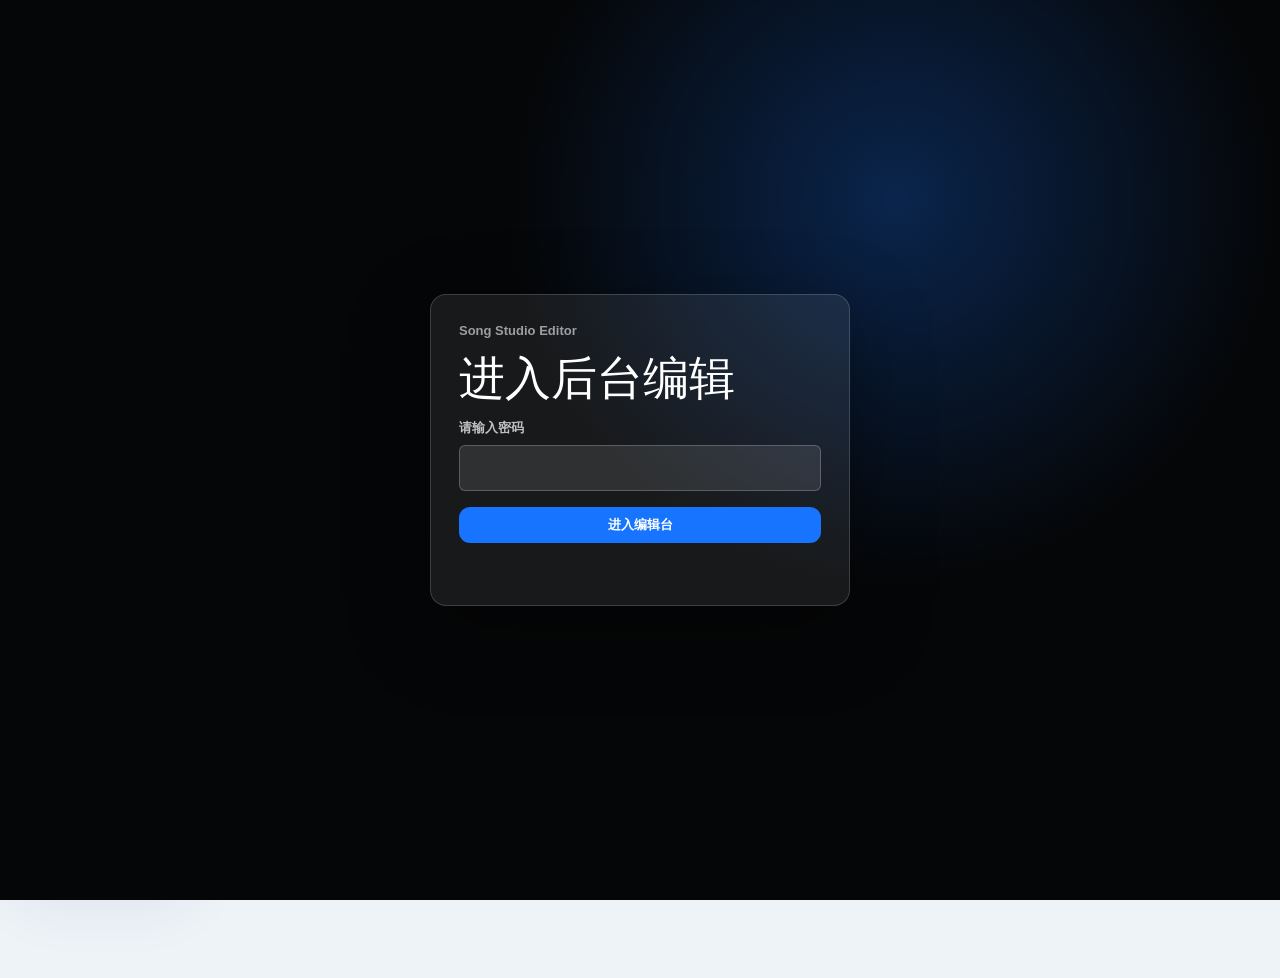
<file: admin.html>
<!doctype html>
<html lang="zh-CN">
  <head>
    <meta charset="UTF-8" />
    <meta name="viewport" content="width=device-width, initial-scale=1" />
    <title>Song Studio / Visual Editor</title>
    <link rel="stylesheet" href="admin.css" />
  </head>
  <body>
    <section class="login-gate" data-login-gate>
      <form class="login-card" data-login-form>
        <p>Song Studio Editor</p>
        <h1>进入后台编辑</h1>
        <label>
          <span>请输入密码</span>
          <input type="password" autocomplete="current-password" data-login-password />
        </label>
        <button type="submit">进入编辑台</button>
        <em data-login-error></em>
      </form>
    </section>

    <main class="editor-shell">
      <aside class="editor-nav">
        <a class="editor-brand" href="index.html">
          <i aria-hidden="true"></i>
          <span>Song Studio</span>
        </a>
        <nav aria-label="后台功能">
          <button class="active" type="button" data-view="site">全站</button>
          <button type="button" data-view="home">首页</button>
          <button type="button" data-view="projects">项目</button>
          <button type="button" data-view="images">图片</button>
          <button type="button" data-view="footer">尾屏</button>
          <button type="button" data-view="type">字体</button>
        </nav>
      </aside>

      <section class="editor-main">
        <header class="editor-top">
          <div>
            <h1 data-view-title>全站设置</h1>
          </div>
          <div class="top-actions">
            <span data-status>当前无未保存更改</span>
            <span data-project-data-source>项目数据来源：检查中</span>
            <button type="button" data-action="export-project-config">导出项目配置</button>
            <button type="button" data-action="save">保存</button>
            <a href="index.html" target="_blank" rel="noreferrer">查看首页 ↗</a>
          </div>
        </header>

        <section class="editor-grid">
          <div class="edit-panel" data-edit-panel></div>
        </section>
      </section>
    </main>

    <div class="media-modal" data-media-modal hidden>
      <div class="media-dialog" role="dialog" aria-modal="true" aria-label="图片选择与裁切">
        <header class="media-head">
          <div>
            <p>Image Slot</p>
            <h2 data-media-title>更换图片</h2>
          </div>
          <button class="media-close" type="button" data-close-media aria-label="关闭图片编辑">×</button>
        </header>
        <div class="media-body" data-media-body></div>
      </div>
    </div>

    <script src="site-data.js"></script>
    <script src="admin.js"></script>
  </body>
</html>
</file>
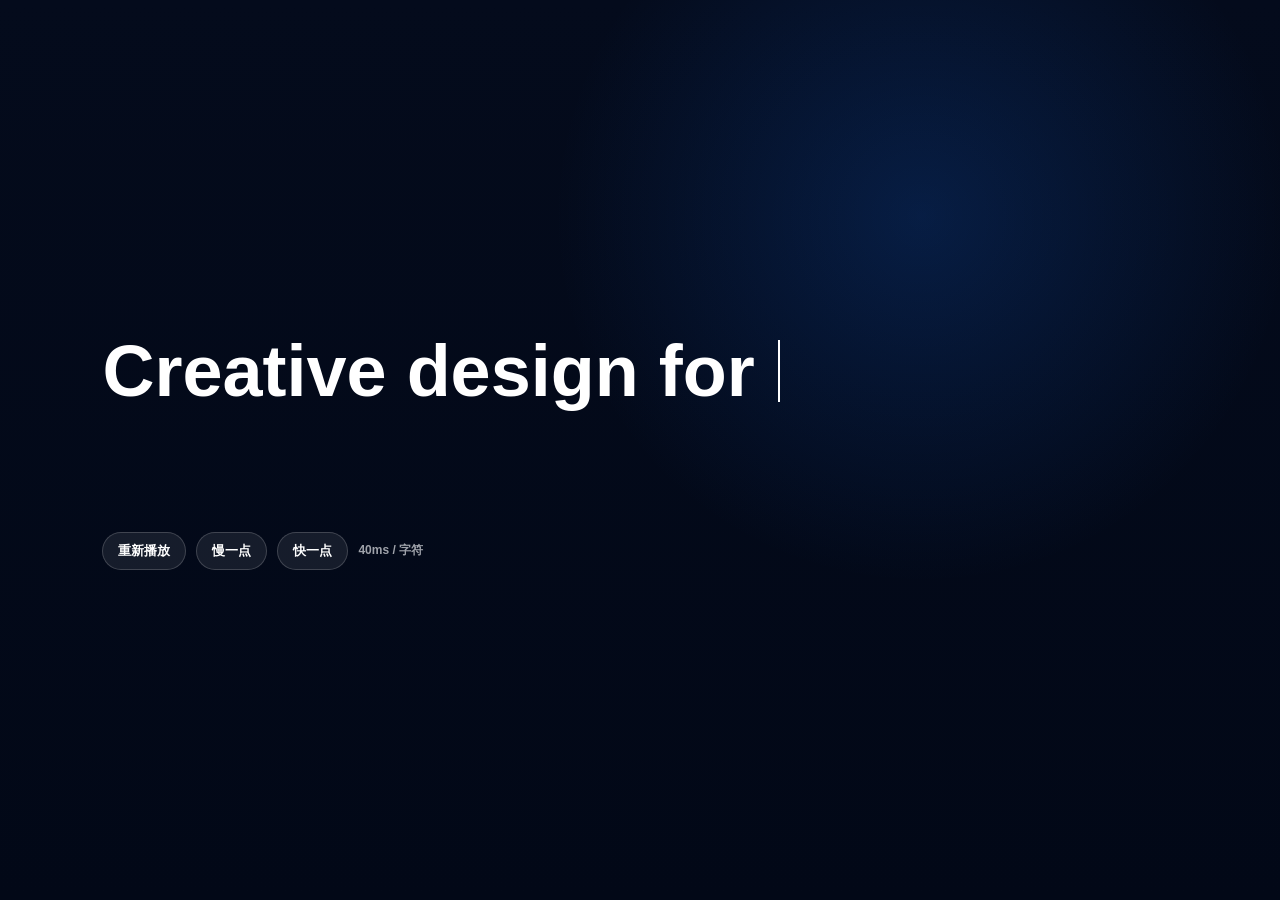
<file: typing-preview.html>
<!doctype html>
<html lang="zh-CN">
  <head>
    <meta charset="UTF-8" />
    <meta name="viewport" content="width=device-width, initial-scale=1" />
    <title>Typing Preview</title>
    <style>
      :root {
        --bg: #020817;
        --ink: #ffffff;
        --blue: #1774ff;
        --muted: rgba(247, 248, 252, .64);
        --page-pad: clamp(36px, 8vw, 120px);
      }

      * {
        box-sizing: border-box;
      }

      body {
        min-height: 100vh;
        margin: 0;
        color: var(--ink);
        background:
          radial-gradient(circle at 72% 24%, rgba(23, 116, 255, .18), transparent 32%),
          linear-gradient(180deg, #040b1c 0%, var(--bg) 100%);
        font-family: Inter, Arial, sans-serif;
      }

      main {
        min-height: 100vh;
        display: grid;
        align-content: center;
        gap: 34px;
        padding: 56px var(--page-pad);
      }

      .typing-title {
        position: relative;
        width: min(760px, 70vw);
        margin: 0;
        color: var(--ink);
        font-size: clamp(40px, 6.2vw, 72px);
        font-weight: 560;
        line-height: 1.16;
        letter-spacing: 0;
        text-align: left;
      }

      .typing-title span {
        white-space: normal;
      }

      .typing-space {
        visibility: hidden;
      }

      .typing-live {
        position: absolute;
        inset: 0 auto auto 0;
        white-space: pre-wrap;
      }

      .typing-cursor {
        display: inline-block;
        width: 2px;
        height: .86em;
        margin-left: .05em;
        background: currentColor;
        vertical-align: -.08em;
        animation: blink .78s steps(1, end) infinite;
      }

      .typing-cursor.is-hidden {
        display: none;
      }

      .controls {
        display: flex;
        flex-wrap: wrap;
        gap: 10px;
      }

      button {
        min-height: 38px;
        padding: 0 15px;
        border: 1px solid rgba(255, 255, 255, .18);
        border-radius: 999px;
        color: var(--ink);
        background: rgba(255, 255, 255, .08);
        font: 700 13px/1 Inter, Arial, sans-serif;
        cursor: pointer;
      }

      button:hover,
      button:focus-visible {
        border-color: rgba(23, 116, 255, .7);
        background: rgba(23, 116, 255, .2);
        outline: none;
      }

      .speed-label {
        align-self: center;
        color: var(--muted);
        font-size: 12px;
        font-weight: 650;
      }

      @keyframes blink {
        0%, 49% {
          opacity: 1;
        }
        50%, 100% {
          opacity: 0;
        }
      }

      @media (max-width: 760px) {
        .typing-title {
          width: 100%;
          font-size: 40px;
        }
      }
    </style>
  </head>
  <body>
    <main>
      <h1 class="typing-title" aria-label="Creative design for real bread kneaders">
        <span class="typing-space">Creative design for real bread kneaders</span>
        <span class="typing-live" aria-hidden="true"></span>
      </h1>
      <div class="controls" aria-label="typing controls">
        <button type="button" data-action="replay">重新播放</button>
        <button type="button" data-action="slower">慢一点</button>
        <button type="button" data-action="faster">快一点</button>
        <span class="speed-label" data-speed-label>40ms / 字符</span>
      </div>
    </main>

    <script>
      (() => {
        const text = "Creative design for real bread kneaders";
        const live = document.querySelector(".typing-live");
        const speedLabel = document.querySelector("[data-speed-label]");
        let speed = 40;
        let timer = 0;

        function setSpeedLabel() {
          speedLabel.textContent = `${speed}ms / 字符`;
        }

        function replay() {
          window.clearTimeout(timer);
          live.textContent = "";
          const cursor = document.createElement("span");
          cursor.className = "typing-cursor";
          live.appendChild(cursor);

          let index = 0;
          const tick = () => {
            if (index >= text.length) {
              cursor.classList.add("is-hidden");
              return;
            }
            cursor.before(document.createTextNode(text[index]));
            index += 1;
            timer = window.setTimeout(tick, speed);
          };

          timer = window.setTimeout(tick, 200);
        }

        document.querySelector("[data-action='replay']").addEventListener("click", replay);
        document.querySelector("[data-action='slower']").addEventListener("click", () => {
          speed = Math.min(90, speed + 5);
          setSpeedLabel();
          replay();
        });
        document.querySelector("[data-action='faster']").addEventListener("click", () => {
          speed = Math.max(20, speed - 5);
          setSpeedLabel();
          replay();
        });

        setSpeedLabel();
        replay();
      })();
    </script>
  </body>
</html>
</file>
<file: admin.css>
:root {
  --bg: #f4f5f1;
  --ink: #101312;
  --muted: rgba(16, 19, 18, .56);
  --line: rgba(16, 19, 18, .13);
  --card: #fff;
  --soft: #fafaf6;
  --blue: #1774ff;
  --dark: #080908;
  --radius: 8px;
  --shadow: 0 18px 60px rgba(13, 17, 16, .07);
}

* {
  box-sizing: border-box;
}

body {
  margin: 0;
  color: var(--ink);
  background: var(--bg);
  font-family: Inter, "Noto Sans SC", Arial, sans-serif;
}

body.is-locked {
  overflow: hidden;
}

button,
input,
textarea,
select {
  font: inherit;
}

button,
.top-actions a {
  min-height: 32px;
  display: inline-flex;
  align-items: center;
  justify-content: center;
  padding: 0 12px;
  border: 0;
  border-radius: 999px;
  color: #fff;
  background: var(--blue);
  font-size: 13px;
  font-weight: 700;
  text-decoration: none;
  cursor: pointer;
}

button.ghost,
.top-actions a {
  color: var(--ink);
  background: rgba(16, 19, 18, .07);
}

.editor-shell {
  display: grid;
  grid-template-columns: 110px minmax(0, 1fr);
  min-height: 100vh;
}

.login-gate {
  position: fixed;
  inset: 0;
  z-index: 100;
  display: grid;
  place-items: center;
  padding: 24px;
  background:
    radial-gradient(circle at 70% 22%, rgba(23, 116, 255, .28), transparent 34%),
    #050607;
}

.login-gate[hidden] {
  display: none;
}

.login-card {
  width: min(420px, 100%);
  display: grid;
  gap: 16px;
  padding: 28px;
  border: 1px solid rgba(255, 255, 255, .16);
  border-radius: var(--radius);
  color: #fff;
  background: rgba(255, 255, 255, .08);
  box-shadow: 0 24px 80px rgba(0, 0, 0, .34);
}

.login-card p,
.login-card h1,
.login-card em {
  margin: 0;
}

.login-card p {
  color: rgba(255, 255, 255, .58);
  font-size: 13px;
  font-weight: 700;
}

.login-card h1 {
  font-size: clamp(30px, 7vw, 46px);
  font-weight: 560;
  line-height: 1.08;
}

.login-card label {
  display: grid;
  gap: 8px;
}

.login-card span {
  color: rgba(255, 255, 255, .72);
  font-size: 13px;
  font-weight: 700;
}

.login-card input {
  width: 100%;
  min-height: 46px;
  padding: 10px 12px;
  border: 1px solid rgba(255, 255, 255, .22);
  border-radius: 6px;
  color: #fff;
  background: rgba(255, 255, 255, .1);
  outline: none;
}

.login-card input:focus {
  border-color: rgba(23, 116, 255, .86);
  box-shadow: 0 0 0 3px rgba(23, 116, 255, .18);
}

.login-card em {
  min-height: 18px;
  color: #9ec1ff;
  font-size: 13px;
  font-style: normal;
  font-weight: 700;
}

.editor-nav {
  position: sticky;
  top: 0;
  height: 100vh;
  display: flex;
  flex-direction: column;
  padding: 12px 8px;
  color: #fff;
  background: #050607;
}

.editor-brand {
  display: flex;
  align-items: center;
  gap: 7px;
  margin-bottom: 22px;
  color: #fff;
  text-decoration: none;
  font-size: 12px;
  font-weight: 650;
}

.editor-brand i {
  width: 22px;
  height: 22px;
  background:
    radial-gradient(circle at 28% 28%, var(--blue) 0 4px, transparent 5px),
    radial-gradient(circle at 72% 28%, var(--blue) 0 4px, transparent 5px),
    radial-gradient(circle at 28% 72%, var(--blue) 0 4px, transparent 5px),
    radial-gradient(circle at 72% 72%, var(--blue) 0 4px, transparent 5px);
  transform: rotate(-26deg);
}

.editor-nav nav {
  display: grid;
  gap: 6px;
}

.editor-nav nav button {
  justify-content: flex-start;
  min-height: 32px;
  padding: 0 10px;
  color: rgba(255, 255, 255, .72);
  background: transparent;
  border-radius: var(--radius);
}

.editor-nav nav button.active,
.editor-nav nav button:hover {
  color: #fff;
  background: rgba(23, 116, 255, .24);
}

.editor-main {
  width: min(1600px, calc(100% - 28px));
  margin: 0 auto;
  padding: 14px 0 34px;
}

.editor-top {
  position: sticky;
  top: 0;
  z-index: 8;
  min-height: 54px;
  display: flex;
  align-items: center;
  justify-content: space-between;
  gap: 14px;
  padding: 8px 12px;
  border: 1px solid var(--line);
  border-radius: var(--radius);
  color: var(--ink);
  background: rgba(255, 255, 255, .9);
  backdrop-filter: blur(14px);
}

.editor-top p,
.field span,
.hint {
  margin: 0;
  color: var(--muted);
  font-size: 13px;
  font-weight: 650;
  line-height: 1.45;
}

.editor-top h1,
.panel-title {
  margin: 0;
  letter-spacing: 0;
}

.editor-top h1 {
  font-size: 14px;
  font-weight: 760;
}

.top-actions {
  display: flex;
  flex-wrap: wrap;
  align-items: center;
  gap: 10px;
}

.top-actions span {
  color: var(--muted);
  font-size: 12px;
  font-weight: 650;
}

.editor-grid {
  margin-top: 10px;
}

.edit-panel {
  border: 1px solid var(--line);
  border-radius: var(--radius);
  background: var(--card);
  box-shadow: var(--shadow);
}

.edit-panel {
  min-height: calc(100vh - 112px);
  padding: 12px;
}

.panel-title {
  display: none;
}

.editor-section {
  display: grid;
  gap: 8px;
  margin-bottom: 10px;
}

.section-guide {
  display: grid;
  grid-template-columns: auto 1fr;
  gap: 8px;
  align-items: start;
  padding: 8px 10px;
  border: 1px solid rgba(23, 116, 255, .18);
  border-radius: var(--radius);
  background: rgba(23, 116, 255, .06);
}

.section-guide b {
  display: grid;
  width: 24px;
  height: 24px;
  place-items: center;
  border-radius: 50%;
  color: #fff;
  background: var(--blue);
  font-size: 10px;
}

.section-guide strong,
.section-guide span {
  display: block;
}

.section-guide strong {
  font-size: 13px;
}

.section-guide span {
  display: none;
  margin-top: 4px;
  color: var(--muted);
  font-size: 13px;
  line-height: 1.5;
}

.compact-grid {
  display: grid;
  grid-template-columns: repeat(auto-fit, minmax(180px, 1fr));
  gap: 10px;
}

.compact-grid-3 {
  grid-template-columns: repeat(auto-fit, minmax(210px, 1fr));
}

.compact-grid-4 {
  grid-template-columns: repeat(auto-fit, minmax(160px, 1fr));
}

.compact-grid-5 {
  grid-template-columns: repeat(auto-fit, minmax(140px, 1fr));
}

.field-wide {
  grid-column: 1 / -1;
}

.field {
  display: grid;
  gap: 4px;
}

.field input,
.field textarea,
.field select {
  width: 100%;
  min-height: 32px;
  padding: 6px 9px;
  border: 1px solid var(--line);
  border-radius: 6px;
  color: var(--ink);
  background: var(--soft);
  outline: none;
}

.field input[type="color"] {
  padding: 4px;
}

.field textarea {
  min-height: 76px;
  resize: vertical;
  line-height: 1.6;
}

.field input:focus,
.field textarea:focus,
.field select:focus {
  border-color: rgba(23, 116, 255, .7);
  box-shadow: 0 0 0 3px rgba(23, 116, 255, .12);
}

.switch-row {
  display: flex;
  flex-wrap: wrap;
  gap: 8px;
}

.switch-row label,
.pill-check {
  display: inline-flex;
  align-items: center;
  gap: 8px;
  min-height: 30px;
  padding: 0 9px;
  border-radius: 999px;
  background: rgba(16, 19, 18, .06);
  color: rgba(16, 19, 18, .72);
  font-size: 13px;
  font-weight: 650;
}

.module-grid,
.project-grid,
.asset-grid,
.type-grid {
  display: grid;
  gap: 12px;
}

.code-folder-tools {
  display: flex;
  align-items: center;
  flex-wrap: wrap;
  gap: 8px;
}

.code-folder-tools > div {
  min-width: 190px;
  margin-right: auto;
}

.code-folder-tools strong,
.code-folder-tools span {
  display: block;
}

.code-folder-tools strong {
  color: var(--ink);
  font-size: 14px;
}

.code-folder-tools span {
  display: none;
}

.code-folder-file {
  position: relative;
  display: inline-flex;
  align-items: center;
  justify-content: center;
  min-height: 32px;
  padding: 0 12px;
  border: 1px solid var(--line);
  border-radius: 999px;
  color: var(--ink);
  background: #fff;
  font-size: 13px;
  font-weight: 700;
  cursor: pointer;
}

.code-folder-file input {
  position: absolute;
  inset: 0;
  opacity: 0;
  cursor: pointer;
}

.code-advanced-actions {
  position: relative;
}

.code-advanced-actions summary {
  min-height: 32px;
  display: inline-flex;
  align-items: center;
  padding: 0 12px;
  border: 1px solid var(--line);
  border-radius: 999px;
  color: var(--ink);
  background: #fff;
  font-size: 13px;
  font-weight: 750;
  cursor: pointer;
  list-style: none;
}

.code-advanced-actions summary::-webkit-details-marker {
  display: none;
}

.code-advanced-actions[open] summary {
  border-color: rgba(23, 116, 255, .5);
  box-shadow: 0 0 0 3px rgba(23, 116, 255, .1);
}

.code-advanced-actions div {
  position: absolute;
  right: 0;
  top: calc(100% + 8px);
  z-index: 12;
  width: 210px;
  display: grid;
  gap: 6px;
  padding: 8px;
  border: 1px solid var(--line);
  border-radius: var(--radius);
  background: #fff;
  box-shadow: var(--shadow);
}

.code-advanced-actions button {
  justify-content: flex-start;
  width: 100%;
}

.code-workspace {
  display: grid;
  grid-template-columns: 86px minmax(0, 1fr);
  gap: 0;
  min-height: calc(100vh - 176px);
  padding: 0;
  overflow: hidden;
  border-color: rgba(255, 255, 255, .08);
  background: #080d1b;
}

.code-file-tabs {
  display: grid;
  align-content: start;
  gap: 5px;
  padding: 6px;
  background: #10182b;
}

.code-file-tabs button {
  width: 100%;
  min-height: 40px;
  display: grid;
  justify-content: start;
  gap: 4px;
  padding: 7px 8px;
  border-radius: 7px;
  color: rgba(255, 255, 255, .46);
  background: transparent;
  text-align: left;
}

.code-file-tabs button.active {
  color: #fff;
  background: rgba(255, 255, 255, .06);
}

.code-file-tabs b,
.code-file-tabs small {
  display: block;
}

.code-file-tabs b {
  font-size: 11px;
  font-weight: 800;
}

.code-file-tabs small {
  color: rgba(255, 255, 255, .36);
  font-size: 9px;
  font-weight: 600;
}

.code-editor-panel {
  min-width: 0;
  display: grid;
  grid-template-rows: 38px minmax(0, 1fr) auto;
  background: #080d1b;
}

.code-editor-meta,
.code-editor-footer {
  display: flex;
  align-items: center;
  justify-content: space-between;
  gap: 18px;
  padding: 0 14px;
  border-bottom: 1px solid rgba(255, 255, 255, .08);
  color: rgba(255, 255, 255, .72);
  font-size: 12px;
  font-weight: 700;
}

.code-editor-meta i {
  color: #f5d76e;
  font-style: normal;
}

.source-code-editor {
  width: 100%;
  min-height: calc(100vh - 250px);
  padding: 16px;
  border: 0;
  border-radius: 0;
  color: rgba(255, 255, 255, .84);
  background: #080d1b;
  font-family: ui-monospace, SFMono-Regular, Menlo, Consolas, monospace;
  font-size: 13px;
  line-height: 1.7;
  resize: none;
  tab-size: 2;
}

.source-code-editor:focus {
  border-color: transparent;
  box-shadow: none;
}

.code-editor-footer {
  min-height: 40px;
  border-top: 1px solid rgba(255, 255, 255, .08);
  border-bottom: 0;
}

.code-editor-footer span {
  display: none;
}

.module-grid {
  grid-template-columns: repeat(2, minmax(0, 1fr));
}

.module-select-section {
  display: grid;
  grid-template-columns: minmax(220px, 320px) 1fr;
  align-items: end;
  gap: 12px;
  padding-block: 12px;
}

.module-select-field {
  margin: 0;
}

.module-select-summary {
  min-height: 44px;
  display: flex;
  align-items: center;
  gap: 10px;
  padding: 10px 12px;
  border: 1px solid var(--line);
  border-radius: 12px;
  background: var(--soft);
}

.module-select-summary strong,
.module-select-summary span {
  display: block;
}

.module-select-summary strong {
  color: var(--ink);
  font-size: 14px;
}

.module-select-summary span {
  color: var(--muted);
  font-size: 12px;
}

.module-card,
.project-card,
.asset-card,
.type-row {
  border: 1px solid var(--line);
  border-radius: var(--radius);
  background: var(--soft);
}

.module-card,
.project-card {
  display: grid;
  grid-template-columns: 112px 1fr;
  gap: 12px;
  align-items: center;
  padding: 10px;
  cursor: pointer;
}

.project-dashboard {
  display: flex;
  gap: 10px;
  align-items: stretch;
  margin-bottom: 8px;
  overflow-x: auto;
  scrollbar-width: thin;
}

.project-overview {
  display: grid;
  flex: 0 0 auto;
  grid-template-columns: repeat(4, minmax(88px, 1fr));
  min-width: 392px;
  gap: 8px;
}

.project-metric {
  min-height: 48px;
  display: grid;
  align-content: center;
  gap: 3px;
  padding: 8px 10px;
  border: 1px solid var(--line);
  border-radius: var(--radius);
  background: var(--soft);
}

.project-metric span {
  color: var(--muted);
  font-size: 11px;
  font-weight: 750;
}

.project-metric strong {
  font-size: 19px;
  line-height: 1;
}

.project-dashboard-actions {
  display: flex;
  flex: 0 0 auto;
  justify-content: flex-end;
}

.project-dashboard-actions button {
  min-width: 96px;
  white-space: nowrap;
}

.project-manager-layout {
  display: grid;
  grid-template-columns: minmax(430px, 500px) minmax(0, 1fr);
  gap: 10px;
  align-items: start;
}

.project-list-panel,
.project-edit-panel {
  min-width: 0;
  border: 1px solid var(--line);
  border-radius: var(--radius);
  background: #fff;
}

.project-list-panel {
  position: sticky;
  top: 78px;
  max-height: calc(100vh - 96px);
  display: grid;
  grid-template-rows: auto minmax(0, 1fr);
  overflow: hidden;
}

.project-list-head {
  min-height: 36px;
  display: flex;
  align-items: center;
  justify-content: space-between;
  gap: 12px;
  padding: 0 12px;
  border-bottom: 1px solid var(--line);
}

.project-list-head strong {
  font-size: 13px;
}

.project-list-head span {
  color: var(--muted);
  font-size: 12px;
  font-weight: 700;
}

.project-list-panel .project-grid {
  grid-template-columns: repeat(2, minmax(0, 1fr));
  gap: 7px;
  align-content: start;
  padding: 8px;
  overflow: auto;
}

.project-list-panel .project-card {
  grid-template-columns: 1fr;
  grid-template-rows: auto minmax(0, 1fr);
  gap: 8px;
  align-items: stretch;
  min-height: 178px;
  padding: 7px;
  transition: border-color .18s ease, background .18s ease, box-shadow .18s ease, transform .18s ease;
}

.project-list-panel .project-card:hover {
  border-color: rgba(23, 116, 255, .36);
  background: rgba(23, 116, 255, .04);
  transform: translateY(-1px);
}

.project-list-panel .project-card.active {
  border-color: rgba(23, 116, 255, .76);
  background: rgba(23, 116, 255, .08);
  box-shadow: 0 0 0 3px rgba(23, 116, 255, .1);
}

.project-card-media {
  position: relative;
  width: 100%;
  aspect-ratio: 16 / 9;
  overflow-x: auto;
  overflow-y: hidden;
  border-radius: 6px;
  background: rgba(16, 19, 18, .08);
  cursor: grab;
  scroll-snap-type: x mandatory;
  scrollbar-width: none;
  touch-action: pan-x;
}

.project-card-media::-webkit-scrollbar {
  display: none;
}

.project-card-media.is-dragging {
  cursor: grabbing;
}

.project-card-media:not(.has-multiple) {
  cursor: pointer;
  overflow: hidden;
  scroll-snap-type: none;
}

.project-card-media-track {
  display: flex;
  height: 100%;
}

.project-list-panel .project-card .project-card-media img {
  flex: 0 0 100%;
  width: 100%;
  height: 100%;
  aspect-ratio: auto;
  object-fit: cover;
  border-radius: 0;
  scroll-snap-align: start;
  user-select: none;
  pointer-events: none;
}

.project-card-media-count {
  position: absolute;
  right: 6px;
  top: 6px;
  min-height: 18px;
  padding: 0 6px;
  border-radius: 999px;
  color: #fff;
  background: rgba(13, 17, 16, .56);
  font-size: 10px;
  font-weight: 760;
  line-height: 18px;
}

.project-card-media-dots {
  position: absolute;
  left: 50%;
  bottom: 6px;
  display: flex;
  gap: 4px;
  transform: translateX(-50%);
}

.project-card-media-dots i {
  width: 5px;
  height: 5px;
  border-radius: 999px;
  background: rgba(255, 255, 255, .58);
}

.project-card-media-dots i.active {
  background: #fff;
}

.project-list-panel .project-card-content {
  min-width: 0;
  display: grid;
  align-content: start;
}

.project-list-panel .project-card strong,
.project-list-panel .project-card small {
  overflow: hidden;
  text-overflow: ellipsis;
  white-space: nowrap;
}

.project-card small {
  display: block;
  margin-top: 3px;
  color: var(--muted);
  font-size: 11px;
  font-weight: 650;
  line-height: 1.25;
}

.project-card-badges {
  display: flex;
  flex-wrap: wrap;
  gap: 4px;
  margin-top: 6px;
}

.project-card-badges span {
  min-height: 18px;
  display: inline-flex;
  align-items: center;
  margin: 0;
  padding: 0 6px;
  border-radius: 999px;
  color: rgba(16, 19, 18, .68);
  background: rgba(16, 19, 18, .06);
  font-size: 10px;
  font-weight: 750;
  line-height: 1;
}

.project-card.active .project-card-badges span {
  color: rgba(23, 116, 255, .9);
  background: rgba(23, 116, 255, .12);
}

.project-edit-panel {
  display: grid;
  gap: 8px;
  padding: 10px;
  animation: panelFade .18s ease;
}

@keyframes panelFade {
  from {
    opacity: .72;
    transform: translateY(3px);
  }
  to {
    opacity: 1;
    transform: translateY(0);
  }
}

.project-edit-head {
  display: flex;
  align-items: center;
  justify-content: space-between;
  gap: 16px;
  padding-bottom: 8px;
  border-bottom: 1px solid rgba(16, 19, 18, .08);
}

.project-edit-head span,
.project-edit-head em {
  color: var(--muted);
  font-size: 11px;
  font-style: normal;
  font-weight: 800;
}

.project-edit-head h3 {
  margin: 3px 0 0;
  font-size: 17px;
  line-height: 1.15;
}

.project-edit-head em {
  min-height: 24px;
  display: inline-flex;
  align-items: center;
  padding: 0 9px;
  border-radius: 999px;
  color: rgba(23, 116, 255, .92);
  background: rgba(23, 116, 255, .1);
}

.project-edit-group {
  display: grid;
  gap: 8px;
  padding: 10px;
  border: 1px solid rgba(16, 19, 18, .08);
  border-radius: var(--radius);
  background: var(--soft);
}

.project-edit-group h4,
.project-detail-images h5 {
  margin: 0;
  color: rgba(16, 19, 18, .72);
  font-size: 11px;
  font-weight: 850;
}

.project-switches .pill-check {
  background: #fff;
  border: 1px solid var(--line);
}

.project-switches input {
  width: 14px;
  height: 14px;
  accent-color: var(--blue);
}

.project-image-grid .image-slot,
.project-edit-group .image-slot {
  grid-template-columns: 88px 1fr;
  padding: 7px;
  background: #fff;
}

.project-edit-group .image-slot strong {
  font-size: 14px;
}

.project-edit-group .image-slot em {
  margin-top: 5px;
}

.project-detail-images {
  display: grid;
  gap: 6px;
}

.asset-path-tools {
  display: grid;
  gap: 10px;
  padding: 12px;
  border: 1px solid var(--line);
  border-radius: var(--radius);
  background: rgba(255, 255, 255, .72);
}

.media-drop-zone {
  display: grid;
  place-items: center;
  gap: 4px;
  min-height: 116px;
  margin-top: 10px;
  padding: 18px;
  border: 1.5px dashed rgba(23, 116, 255, .4);
  border-radius: 14px;
  color: var(--blue);
  background: rgba(23, 116, 255, .045);
  text-align: center;
  transition: background .18s ease, border-color .18s ease, transform .18s ease;
}

.media-drop-zone strong { font-size: 14px; }

.media-drop-zone span {
  color: var(--muted);
  font-size: 12px;
}

.media-drop-zone.is-dragover {
  border-color: var(--blue);
  background: rgba(23, 116, 255, .12);
  box-shadow: 0 0 0 4px rgba(23, 116, 255, .09);
  transform: scale(1.005);
}

.asset-upload-actions {
  display: flex;
  flex-wrap: wrap;
  gap: 10px;
}

.asset-upload-actions .image-upload {
  min-width: 180px;
}

.asset-folder-filters {
  display: flex;
  flex-wrap: wrap;
  gap: 8px;
  margin: 10px 0;
  align-items: center;
}

.asset-folder-filters button {
  border: 1px solid transparent;
  transform: none;
  white-space: nowrap;
  font-weight: 700;
  position: relative;
}

.asset-folder-filters button:hover,
.asset-folder-filters button:focus-visible,
.asset-folder-filters button.active {
  transform: none;
  border-color: rgba(23, 116, 255, .5);
  color: #fff;
  background: var(--blue);
}

.asset-card span,
.media-choice span + span {
  word-break: break-all;
}

.project-detail-images .image-row {
  grid-template-columns: 58px 64px minmax(120px, 1fr) 136px 136px 64px 64px;
  gap: 8px;
  min-width: 760px;
  min-height: 68px;
  padding: 6px 8px;
  background: #fff;
}

.project-detail-images .detail-image-select {
  display: grid;
  justify-items: center;
  gap: 4px;
  color: var(--muted);
  font-size: 11px;
  font-weight: 700;
}

.project-detail-images .detail-image-select input {
  width: 18px;
  min-height: 18px;
  margin: 0;
}

.project-detail-images .image-row img {
  width: 64px;
  height: 48px;
  aspect-ratio: auto;
}

.project-detail-images .image-row-info {
  min-width: 0;
}

.project-detail-images .image-row strong {
  font-size: 13px;
}

.project-detail-images .image-row span {
  margin-top: 2px;
  overflow: hidden;
  text-overflow: ellipsis;
  white-space: nowrap;
  font-size: 11px;
}

.project-detail-images .detail-image-group-label {
  display: inline-flex;
  width: max-content;
  margin-top: 4px;
  padding: 2px 7px;
  border-radius: 999px;
  color: #0d4daa;
  background: rgba(23, 116, 255, .11);
  font-size: 11px;
  font-style: normal;
  font-weight: 800;
}

.project-detail-images .image-row-layout {
  width: 136px;
  min-height: 34px;
}

.project-detail-images .image-row button {
  width: 64px;
  min-height: 34px;
  padding-inline: 0;
}

.project-detail-images .image-row input,
.manual-image-row input {
  width: 100%;
  min-height: 30px;
  margin-top: 6px;
  padding: 6px 9px;
  border: 1px solid var(--line);
  border-radius: 6px;
  color: var(--ink);
  background: var(--soft);
  outline: none;
}

.project-detail-images .detail-image-actions {
  display: flex;
  flex-wrap: wrap;
  gap: 8px;
}

.project-detail-images .detail-image-select input {
  width: 18px;
  min-height: 18px;
  margin: 0;
  padding: 0;
  border: 0;
  background: transparent;
  accent-color: var(--blue);
}

.manual-image-field {
  display: grid;
  gap: 8px;
}

.manual-image-row {
  display: grid;
  grid-template-columns: minmax(0, 1fr) auto;
  gap: 8px;
  align-items: center;
  padding: 8px;
  border: 1px dashed rgba(23, 116, 255, .28);
  border-radius: 8px;
  background: rgba(23, 116, 255, .05);
}

.image-issue-panel {
  display: grid;
  gap: 8px;
  padding: 10px;
  border: 1px solid rgba(217, 45, 32, .28);
  border-radius: 10px;
  background: rgba(217, 45, 32, .06);
}

.image-issue-panel strong {
  color: #b42318;
  font-size: 13px;
}

.category-edit-card,
.detail-text-card {
  display: grid;
  gap: 10px;
  padding: 10px;
  border: 1px solid var(--line);
  border-radius: 10px;
  background: #fff;
}

.detail-section-actions,
.project-edit-actions {
  display: flex;
  gap: 6px;
  align-items: center;
  justify-content: flex-end;
  flex-wrap: wrap;
}

.ghost.danger {
  color: #d92d20;
  border-color: rgba(217, 45, 32, .28);
  background: rgba(217, 45, 32, .06);
}

.project-detail-images .image-upload {
  padding: 8px;
  background: rgba(23, 116, 255, .05);
}

.module-card.active,
.project-card.active,
.asset-card.active {
  border-color: rgba(23, 116, 255, .7);
  box-shadow: 0 0 0 3px rgba(23, 116, 255, .11);
}

.module-card img,
.project-card img,
.asset-card img,
.image-row img {
  width: 100%;
  aspect-ratio: 16 / 9;
  display: block;
  object-fit: cover;
  border-radius: 6px;
  background: rgba(16, 19, 18, .08);
}

.module-card strong,
.project-card strong,
.asset-card strong,
.image-row strong {
  display: block;
  font-size: 15px;
  line-height: 1.25;
}

.module-card span,
.project-card span,
.asset-card span,
.image-row span {
  display: block;
  margin-top: 4px;
  color: var(--muted);
  font-size: 12px;
  line-height: 1.35;
}

.drag-list {
  display: grid;
  gap: 10px;
}

.drag-item,
.image-row {
  display: grid;
  grid-template-columns: 112px 1fr auto;
  gap: 12px;
  align-items: center;
  padding: 10px;
  border: 1px solid var(--line);
  border-radius: var(--radius);
  background: var(--soft);
  cursor: grab;
}

.drag-item.dragging,
.image-row.dragging {
  opacity: .45;
}

.drag-handle {
  color: var(--muted);
  font-size: 12px;
  font-weight: 700;
}

.image-upload {
  display: grid;
  grid-template-columns: minmax(0, 1fr);
  gap: 6px;
  align-items: end;
  padding: 8px;
  border: 1px dashed rgba(23, 116, 255, .42);
  border-radius: var(--radius);
  background: rgba(23, 116, 255, .06);
}

.image-upload button {
  min-height: 32px;
}

.image-upload .field {
  gap: 4px;
}

.asset-grid {
  grid-template-columns: repeat(auto-fill, minmax(150px, 1fr));
}

.asset-card {
  overflow: hidden;
}

.asset-card div {
  padding: 8px;
}

.image-slot {
  width: 100%;
  min-height: auto;
  display: grid;
  grid-template-columns: 104px 1fr;
  gap: 9px;
  align-items: center;
  padding: 7px;
  border: 1px solid var(--line);
  border-radius: var(--radius);
  color: var(--ink);
  background: var(--soft);
  text-align: left;
}

.image-slot:hover {
  border-color: rgba(23, 116, 255, .62);
  box-shadow: 0 0 0 3px rgba(23, 116, 255, .1);
}

.image-slot img {
  width: 100%;
  aspect-ratio: 16 / 9;
  display: block;
  object-fit: cover;
  transform-origin: center;
  border-radius: 6px;
  background: rgba(16, 19, 18, .08);
}

.image-row img,
.image-slot img {
  object-fit: cover;
}

.image-slot span,
.image-slot strong,
.image-slot em {
  display: block;
}

.image-slot span {
  color: var(--muted);
  font-size: 11px;
  font-weight: 700;
}

.image-slot strong {
  display: none;
  margin-top: 5px;
  color: var(--ink);
  font-size: 16px;
  line-height: 1.25;
}

.image-slot em {
  margin-top: 4px;
  color: var(--blue);
  font-size: 11px;
  font-style: normal;
  font-weight: 700;
}

.image-current-path {
  display: block;
  max-width: 100%;
  margin-top: 6px;
  color: rgba(16, 19, 18, .58);
  font-size: 11px;
  font-family: ui-monospace, SFMono-Regular, Menlo, monospace;
  line-height: 1.35;
  overflow-wrap: anywhere;
}

.type-row {
  display: grid;
  grid-template-columns: minmax(170px, 1.2fr) repeat(4, minmax(64px, .7fr));
  gap: 6px;
  align-items: end;
  padding: 8px;
  cursor: pointer;
}

.type-row.active {
  border-color: rgba(23, 116, 255, .75);
  box-shadow: 0 0 0 3px rgba(23, 116, 255, .11);
}

.type-row b,
.type-row em {
  display: block;
}

.type-row b {
  font-size: 13px;
}

.type-row em {
  color: var(--muted);
  font-size: 11px;
  font-style: normal;
}

.type-row small {
  display: none;
  margin-top: 6px;
  color: rgba(23, 116, 255, .86);
  font-size: 11px;
  font-weight: 700;
  line-height: 1.45;
}

.type-row input,
.type-row select {
  width: 100%;
  min-height: 30px;
  padding: 5px 7px;
  border: 1px solid var(--line);
  border-radius: 5px;
  background: #fff;
}

.type-live-preview {
  grid-column: 1 / -1;
  min-height: 96px;
  margin-top: 4px;
  padding: 12px 14px 16px;
  overflow: hidden;
  border-radius: var(--radius);
  color: #fff;
  background:
    radial-gradient(circle at 78% 24%, rgba(23, 116, 255, .26), transparent 38%),
    #040b1c;
}

.type-live-preview > span {
  display: block;
  margin-bottom: 12px;
  color: #6f9cf0;
  font-size: 10px;
  font-weight: 750;
  letter-spacing: .12em;
  text-transform: uppercase;
}

.type-live-preview > div {
  max-width: 100%;
  white-space: pre-line;
  overflow-wrap: anywhere;
}

.media-modal[hidden] {
  display: none;
}

.media-modal {
  position: fixed;
  inset: 0;
  z-index: 20;
  display: grid;
  place-items: center;
  padding: 24px;
  background: rgba(5, 6, 7, .62);
}

.media-dialog {
  width: min(1040px, 100%);
  max-height: 90vh;
  display: grid;
  grid-template-rows: auto auto;
  min-height: 0;
  overflow-x: hidden;
  overflow-y: auto;
  border-radius: var(--radius);
  background: #fff;
  box-shadow: 0 26px 90px rgba(0, 0, 0, .28);
}

.media-head {
  position: sticky;
  top: 0;
  z-index: 2;
  display: flex;
  align-items: center;
  justify-content: space-between;
  gap: 18px;
  padding: 18px;
  border-bottom: 1px solid var(--line);
  background: rgba(255, 255, 255, .96);
}

.media-head p,
.media-head h2 {
  margin: 0;
}

.media-head p {
  color: var(--muted);
  font-size: 12px;
  font-weight: 750;
}

.media-head h2 {
  margin-top: 4px;
  font-size: 24px;
  font-weight: 560;
}

.media-close {
  width: 38px;
  height: 38px;
  border: 1px solid var(--line);
  border-radius: 50%;
  background: #fff;
  color: var(--ink);
  font-size: 24px;
  line-height: 1;
}

.media-close:hover {
  background: #f4f5f1;
}

.media-body {
  min-height: 0;
  display: grid;
  grid-template-columns: minmax(0, .92fr) minmax(0, 1.08fr);
  gap: 18px;
  padding: 18px;
  overflow: visible;
}

.crop-panel,
.picker-panel {
  min-height: 0;
  display: grid;
  gap: 14px;
  align-content: stretch;
}

.crop-panel {
  grid-template-rows: minmax(0, auto) auto auto auto;
  overflow: visible;
}

.picker-panel {
  max-height: none;
  grid-template-rows: auto auto auto auto;
  overflow: visible;
  padding-right: 4px;
}

.picker-panel-wide {
  grid-template-rows: auto auto auto auto auto;
}

.media-library-scroll {
  min-height: 0;
  max-height: none;
  overflow: visible;
  padding-right: 4px;
}

.media-source-actions {
  display: grid;
  grid-template-columns: repeat(2, minmax(0, 1fr));
  gap: 10px;
}

.media-source-option {
  position: relative;
  display: grid;
  gap: 4px;
  min-height: 76px;
  padding: 14px;
  border: 1px solid var(--line);
  border-radius: 16px;
  color: var(--ink);
  background: #f7f9fc;
  text-align: left;
  cursor: pointer;
}

.media-source-option:hover,
.media-source-option:focus-within,
.media-source-option:focus-visible {
  border-color: rgba(23, 116, 255, .55);
  box-shadow: 0 0 0 4px rgba(23, 116, 255, .1);
}

.media-source-option strong {
  font-size: 14px;
  font-weight: 820;
}

.media-source-option span {
  color: var(--muted);
  font-size: 12px;
  font-weight: 650;
}

.media-source-option input {
  position: absolute;
  inset: 0;
  opacity: 0;
  cursor: pointer;
}

.crop-stage {
  position: relative;
  overflow: hidden;
  aspect-ratio: var(--crop-ratio, 16 / 9);
  width: var(--crop-stage-width, min(100%, 640px));
  max-width: 100%;
  height: auto;
  max-height: min(46vh, 360px);
  justify-self: center;
  align-self: start;
  border-radius: var(--radius);
  background: #070809;
  cursor: grab;
  touch-action: none;
  user-select: none;
}

@media (max-width: 760px) {
  .media-dialog {
    width: min(100%, calc(100vw - 24px));
  }

  .media-body {
    grid-template-columns: 1fr;
    overflow: visible;
  }

  .crop-stage {
    max-height: min(34vh, 300px);
  }

  .picker-panel {
    max-height: none;
  }
}

.crop-stage.is-dragging {
  cursor: grabbing;
}

.crop-stage img {
  width: 100%;
  height: 100%;
  display: block;
  object-fit: contain;
  object-position: center;
  transform: translate(var(--media-shift-x, 0%), var(--media-shift-y, 0%)) scale(var(--media-zoom, 1));
  transform-origin: center;
  pointer-events: none;
  touch-action: none;
  user-select: none;
  will-change: transform;
}

.crop-stage video {
  width: 100%;
  height: 100%;
  display: block;
  object-fit: contain;
  background: #111;
}

.project-detail-images .image-row video {
  width: 64px;
  height: 48px;
  display: block;
  object-fit: cover;
  border-radius: 6px;
  background: #111;
}

.media-choice video {
  width: 100%;
  aspect-ratio: 16 / 9;
  display: block;
  object-fit: cover;
  border-radius: 6px;
  background: #111;
}

.asset-card video {
  width: 100%;
  aspect-ratio: 16 / 9;
  display: block;
  object-fit: cover;
  border-radius: 6px;
  background: #111;
}

.crop-panel.is-video-media .crop-stage {
  background: #111;
}

.crop-stage.is-selected-thumb-crop img {
  object-fit: contain;
}

.safe-frame {
  position: absolute;
  top: 50%;
  left: 50%;
  width: var(--safe-width, 84%);
  height: var(--safe-height, 84%);
  transform: translate(-50%, -50%);
  border: 2px solid rgba(23, 116, 255, .95);
  box-shadow: 0 0 0 999px rgba(0, 0, 0, .28);
  pointer-events: none;
  display: none;
}

.crop-stage.is-selected-thumb-crop .safe-frame {
  display: block;
}

.safe-frame::after {
  content: "安全区";
  position: absolute;
  top: 8px;
  left: 8px;
  padding: 4px 7px;
  border-radius: 999px;
  color: #fff;
  background: var(--blue);
  font-size: 11px;
  font-weight: 750;
}

.media-grid {
  display: grid;
  grid-template-columns: repeat(3, minmax(0, 1fr));
  gap: 10px;
}

.media-choice {
  min-height: auto;
  display: grid;
  gap: 7px;
  padding: 8px;
  border: 1px solid var(--line);
  border-radius: var(--radius);
  color: var(--ink);
  background: var(--soft);
}

.media-choice.active {
  border-color: rgba(23, 116, 255, .75);
}

.media-choice img {
  width: 100%;
  aspect-ratio: 16 / 9;
  display: block;
  object-fit: cover;
  object-position: center;
  transform: none !important;
  border-radius: 6px;
}

.media-choice span {
  color: var(--muted);
  font-size: 11px;
  font-weight: 700;
  text-align: left;
}

.empty {
  padding: 28px;
  border: 1px dashed var(--line);
  border-radius: var(--radius);
  color: var(--muted);
  text-align: center;
}

@media (max-width: 1120px) {
  .module-grid,
  .module-select-section,
  .code-workspace,
  .project-manager-layout,
  .image-upload,
  .image-slot {
    grid-template-columns: 1fr;
  }

  .editor-nav {
    position: static;
    height: auto;
  }

  .editor-nav nav {
    grid-template-columns: repeat(2, minmax(0, 1fr));
  }

  .editor-main {
    width: min(100% - 20px, 100%);
    padding-top: 10px;
  }

  .editor-top,
  .top-actions,
  .code-folder-tools,
  .code-editor-footer {
    align-items: stretch;
  }

  .editor-top,
  .code-editor-footer {
    flex-direction: column;
  }

  .top-actions > *,
  .code-folder-tools > *,
  .code-editor-footer button {
    width: 100%;
  }

  .code-file-tabs {
    grid-template-columns: repeat(3, minmax(0, 1fr));
  }

  .source-code-editor {
    min-height: 56vh;
  }

  .field-wide {
    grid-column: span 1;
  }

  .project-overview {
    flex-basis: auto;
    grid-template-columns: repeat(4, minmax(78px, 1fr));
    min-width: 360px;
  }

  .project-list-panel {
    position: static;
    max-height: none;
  }

  .project-list-panel .project-grid {
    max-height: 360px;
  }
}

@media (max-width: 680px) {
  .project-overview {
    flex-basis: auto;
    grid-template-columns: repeat(4, minmax(72px, 1fr));
    min-width: 336px;
  }

  .project-list-panel .project-card,
  .project-image-grid .image-slot,
  .project-edit-group .image-slot {
    grid-template-columns: 1fr;
  }

  .project-edit-head {
    align-items: flex-start;
    flex-direction: column;
  }
}

/* Mature CMS shell */
:root {
  --bg: #eef3f8;
  --ink: #121723;
  --muted: rgba(18, 23, 35, .58);
  --line: rgba(32, 48, 72, .11);
  --card: #fff;
  --soft: #f7f9fc;
  --blue: #1774ff;
  --dark: #090f1d;
  --radius: 16px;
  --shadow: 0 20px 60px rgba(27, 45, 77, .08);
  --shadow-hover: 0 22px 70px rgba(23, 116, 255, .12);
}

body {
  background:
    radial-gradient(circle at 84% 2%, rgba(23, 116, 255, .12), transparent 28%),
    var(--bg);
}

button,
.top-actions a,
.code-folder-file,
.code-advanced-actions summary {
  min-height: 36px;
  border-radius: 11px;
  transition: transform .18s ease, box-shadow .18s ease, background .18s ease, border-color .18s ease;
}

button:hover,
.top-actions a:hover,
.code-folder-file:hover,
.code-advanced-actions summary:hover {
  transform: translateY(-1px);
}

button:disabled {
  opacity: .45;
  cursor: not-allowed;
  transform: none;
}

.editor-shell {
  grid-template-columns: 190px minmax(0, 1fr);
  gap: 0;
}

.editor-nav {
  top: 16px;
  height: calc(100vh - 32px);
  margin: 16px 0 16px 16px;
  padding: 16px 12px;
  border: 1px solid rgba(255, 255, 255, .72);
  border-radius: 22px;
  color: var(--ink);
  background: rgba(255, 255, 255, .86);
  box-shadow: var(--shadow);
  backdrop-filter: blur(18px);
}

.editor-brand {
  min-height: 42px;
  margin-bottom: 18px;
  padding: 0 8px;
  color: var(--ink);
  font-size: 16px;
}

.editor-nav nav {
  gap: 7px;
}

.editor-nav nav button {
  min-height: 38px;
  padding: 0 11px;
  color: rgba(18, 23, 35, .62);
  background: transparent;
  border-radius: 12px;
  font-weight: 760;
}

.editor-nav nav button.active {
  color: #fff;
  background: var(--blue);
  box-shadow: 0 10px 24px rgba(23, 116, 255, .22);
}

.editor-nav nav button:hover:not(.active) {
  color: var(--ink);
  background: rgba(23, 116, 255, .08);
}

.editor-main {
  width: min(1640px, calc(100% - 32px));
  padding: 16px 0 28px;
}

.editor-top {
  top: 12px;
  min-height: 56px;
  padding: 10px 12px 10px 16px;
  border: 1px solid rgba(255, 255, 255, .76);
  border-radius: 20px;
  background: rgba(255, 255, 255, .82);
  box-shadow: 0 14px 42px rgba(27, 45, 77, .07);
}

.editor-top h1 {
  font-size: 15px;
  font-weight: 820;
}

.top-actions {
  gap: 8px;
}

.top-actions span {
  min-height: 30px;
  display: inline-flex;
  align-items: center;
  padding: 0 10px;
  border-radius: 999px;
  color: rgba(18, 23, 35, .58);
  background: rgba(18, 23, 35, .045);
}

.editor-grid {
  margin-top: 14px;
}

.edit-panel {
  min-height: calc(100vh - 104px);
  padding: 0;
  border: 0;
  background: transparent;
  box-shadow: none;
}

.cms-workspace {
  display: grid;
  grid-template-columns: minmax(0, 1fr);
  gap: 16px;
  align-items: start;
  animation: cmsFade .2s ease;
}

.cms-workspace-code {
  grid-template-columns: minmax(0, 1fr);
}

.cms-main {
  min-width: 0;
  display: grid;
  gap: 14px;
}

.cms-card,
.editor-section,
.project-list-panel,
.project-edit-panel,
.project-metric,
.asset-card,
.type-row {
  border: 1px solid rgba(255, 255, 255, .78);
  border-radius: var(--radius);
  background: rgba(255, 255, 255, .92);
  box-shadow: var(--shadow);
}

.cms-card-head span,
.project-metric span {
  color: var(--muted);
  font-size: 11px;
  font-weight: 820;
}

.settings-board {
  display: grid;
  gap: 14px;
}

.cms-card,
.editor-section,
.project-edit-group {
  padding: 16px;
}

.cms-card {
  display: grid;
  gap: 14px;
}

.cms-card-head,
.project-edit-head,
.project-list-head {
  display: flex;
  align-items: center;
  justify-content: space-between;
  gap: 14px;
}

.cms-card-head h3,
.project-edit-group h4,
.project-detail-images h5,
.editor-section > h3 {
  margin: 0;
  color: var(--ink);
  font-size: 13px;
  font-weight: 860;
}

.compact-grid {
  gap: 10px;
}

.field,
.upload-field {
  display: grid;
  gap: 6px;
}

.field span,
.upload-field span {
  color: rgba(18, 23, 35, .54);
  font-size: 11px;
  font-weight: 800;
}

.field input,
.field textarea,
.field select {
  min-height: 38px;
  border: 1px solid rgba(32, 48, 72, .1);
  border-radius: 12px;
  background: #f8fafd;
  box-shadow: inset 0 1px 0 rgba(255, 255, 255, .72);
}

.field select {
  appearance: none;
  padding-right: 28px;
  background:
    linear-gradient(45deg, transparent 50%, rgba(18, 23, 35, .42) 50%) calc(100% - 15px) 50% / 6px 6px no-repeat,
    #f8fafd;
}

.field textarea {
  min-height: 96px;
}

.field input:focus,
.field textarea:focus,
.field select:focus {
  background: #fff;
  border-color: rgba(23, 116, 255, .82);
  box-shadow: 0 0 0 4px rgba(23, 116, 255, .12);
}

.color-field > div {
  display: grid;
  grid-template-columns: 42px minmax(0, 1fr);
  gap: 8px;
  align-items: center;
}

.color-field input[type="color"] {
  width: 42px;
  min-height: 38px;
  padding: 3px;
  border-radius: 12px;
  cursor: pointer;
}

.upload-field {
  position: relative;
  min-height: 66px;
  padding: 10px;
  border: 1px dashed rgba(23, 116, 255, .28);
  border-radius: 14px;
  background: #f8fbff;
  cursor: pointer;
}

.upload-field input {
  position: absolute;
  opacity: 0;
  pointer-events: none;
}

.upload-field em {
  min-height: 30px;
  display: inline-flex;
  align-items: center;
  justify-content: center;
  width: fit-content;
  padding: 0 11px;
  border-radius: 10px;
  color: var(--blue);
  background: rgba(23, 116, 255, .1);
  font-size: 12px;
  font-style: normal;
  font-weight: 820;
}

.upload-field:hover {
  border-color: rgba(23, 116, 255, .62);
  box-shadow: 0 0 0 4px rgba(23, 116, 255, .08);
}

.module-card,
.project-card,
.image-row,
.drag-item,
.image-slot {
  border: 1px solid rgba(32, 48, 72, .1);
  border-radius: 14px;
  background: #fff;
  transition: border-color .18s ease, box-shadow .18s ease, transform .18s ease, background .18s ease;
}

.module-card:hover,
.project-card:hover,
.image-row:hover,
.image-slot:hover,
.asset-card:hover,
.type-row:hover {
  transform: translateY(-1px);
  box-shadow: var(--shadow-hover);
}

.module-card.active,
.project-card.active,
.asset-card.active,
.type-row.active {
  border-color: rgba(23, 116, 255, .7);
  background: rgba(23, 116, 255, .055);
  box-shadow: 0 0 0 4px rgba(23, 116, 255, .1);
}

.project-dashboard {
  gap: 12px;
}

.project-metric {
  min-height: 64px;
  padding: 12px;
  box-shadow: var(--shadow);
}

.project-metric strong {
  font-size: 24px;
}

.project-manager-layout {
  grid-template-columns: minmax(430px, 500px) minmax(0, 1fr);
  gap: 16px;
}

.project-list-panel,
.project-edit-panel {
  border-radius: 18px;
}

.project-list-panel {
  top: 86px;
  background: rgba(255, 255, 255, .9);
}

.project-list-head {
  min-height: 50px;
  padding: 0 14px;
}

.project-list-panel .project-grid {
  grid-template-columns: repeat(4, minmax(0, 1fr));
  min-width: 720px;
  padding: 12px;
}

.project-list-panel .project-card {
  grid-template-columns: 1fr;
  grid-template-rows: auto minmax(0, 1fr);
  min-height: 188px;
  padding: 9px;
}

.project-card-badges span {
  min-height: 18px;
  display: inline-flex;
  align-items: center;
  margin: 0;
  padding: 0 6px;
  border-radius: 999px;
  background: rgba(23, 116, 255, .09);
  color: rgba(23, 116, 255, .92);
  font-size: 10px;
  font-weight: 750;
  line-height: 1;
}

.project-edit-panel {
  gap: 12px;
  padding: 14px;
}

.project-edit-group {
  border: 1px solid rgba(32, 48, 72, .09);
  border-radius: 16px;
  background: #f8fafd;
  box-shadow: none;
}

.switch-row label,
.pill-check {
  border: 1px solid rgba(32, 48, 72, .08);
  background: #fff;
}

.image-slot {
  grid-template-columns: 106px 1fr;
  padding: 8px;
}

.image-upload {
  border: 0;
  background: transparent;
  padding: 0;
}

.asset-grid {
  gap: 12px;
}

.type-row {
  grid-template-columns: minmax(210px, 1.15fr) repeat(4, minmax(70px, .7fr));
}

.type-row-title {
  display: flex;
  align-items: end;
  justify-content: space-between;
  gap: 10px;
}

.type-row-title button {
  flex: 0 0 auto;
  min-height: 30px;
  padding: 0 10px;
  font-size: 12px;
}

.type-real-preview {
  grid-column: 1 / -1;
  display: grid;
  gap: 10px;
  padding: 10px;
  border: 1px solid rgba(32, 48, 72, .09);
  border-radius: 15px;
  background: #f7f9fc;
}

.type-preview-tabs {
  display: flex;
  flex-wrap: wrap;
  gap: 7px;
}

.type-preview-tabs button {
  min-height: 30px;
  padding: 0 10px;
  font-size: 12px;
}

.type-preview-tabs button.active {
  color: #fff;
  background: var(--blue);
}

.type-preview-viewport {
  position: relative;
  width: 100%;
  min-height: 1px;
  overflow: hidden;
  border: 0;
  border-radius: 14px;
  background: #fff;
  box-shadow: inset 0 0 0 1px rgba(32, 48, 72, .1);
}

.type-real-preview iframe {
  display: block;
  width: var(--preview-width, 1440px);
  height: var(--preview-height, 820px);
  border: 0;
  border-radius: 0;
  background: #fff;
  transform: scale(var(--preview-scale, .6));
  transform-origin: top left;
  pointer-events: none;
}

.type-row[data-type-layer] {
  grid-template-columns: minmax(220px, 1.35fr) repeat(5, minmax(70px, .55fr));
}

.type-location-list {
  grid-column: 1 / -1;
  display: flex;
  flex-wrap: wrap;
  gap: 6px;
}

.type-location-list .pill-check b {
  display: inline;
  color: var(--blue);
  font-size: inherit;
}

.type-missing {
  grid-column: 1 / -1;
}

.type-missing {
  min-height: 0;
  margin: 0;
  color: #ff3b4f;
  font-size: 12px;
  font-weight: 750;
}

.type-live-preview {
  border-radius: 14px;
}

.code-folder-tools {
  display: flex;
  padding: 12px;
}

.code-folder-tools > div span {
  display: none;
}

.code-folder-file span {
  display: inline-flex;
}

.code-workspace {
  grid-template-columns: 92px minmax(0, 1fr);
  min-height: calc(100vh - 178px);
  border-radius: 18px;
  box-shadow: 0 22px 70px rgba(9, 15, 29, .16);
}

.code-file-tabs {
  padding: 8px;
  background: #111827;
}

.code-file-tabs button {
  min-height: 42px;
  border-radius: 12px;
}

.code-file-tabs button.active {
  background: rgba(23, 116, 255, .28);
}

.code-editor-panel,
.source-code-editor {
  background: #070b15;
}

.source-code-editor {
  min-height: calc(100vh - 250px);
  color: rgba(235, 242, 255, .86);
  line-height: 1.75;
}

@keyframes cmsFade {
  from {
    opacity: .75;
    transform: translateY(4px);
  }
  to {
    opacity: 1;
    transform: translateY(0);
  }
}

@media (max-width: 1240px) {
  .cms-workspace,
  .cms-workspace-code,
  .project-manager-layout {
    grid-template-columns: 1fr;
  }

  .project-list-panel {
    position: static;
  }
}

@media (max-width: 720px) {
  .editor-shell {
    grid-template-columns: 1fr;
  }

  .editor-nav {
    position: static;
    height: auto;
    margin: 10px;
  }

  .editor-main {
    width: calc(100% - 20px);
    padding-top: 0;
  }

.compact-grid {
  grid-template-columns: repeat(auto-fit, minmax(160px, 1fr));
}

.compact-grid-3 {
  grid-template-columns: repeat(auto-fit, minmax(170px, 1fr));
}

.compact-grid-4 {
  grid-template-columns: repeat(auto-fit, minmax(145px, 1fr));
}

.compact-grid-5 {
  grid-template-columns: repeat(auto-fit, minmax(130px, 1fr));
}

.project-overview {
  grid-template-columns: repeat(4, minmax(88px, 1fr));
}

/* Compact editor controls */
.top-actions {
  flex-wrap: wrap;
  justify-content: flex-end;
}

.top-actions > *,
.code-folder-tools > *,
.code-editor-footer button {
  width: auto;
}

.top-actions span {
  flex: 0 1 auto;
  min-width: 0;
}

.top-actions button,
.top-actions a,
.code-folder-tools button,
.code-folder-file span,
.code-advanced-actions summary {
  min-height: 34px;
  white-space: nowrap;
}

.type-row {
  grid-template-columns: minmax(280px, 1.45fr) repeat(4, minmax(96px, .58fr));
  align-items: center;
}

.type-row-title {
  align-items: center;
  padding-right: 18px;
  margin-right: 6px;
  border-right: 1px solid rgba(32, 48, 72, .09);
}

.type-row-title button {
  margin-left: 18px;
}

.type-row label {
  display: grid;
  grid-template-columns: auto minmax(58px, 76px);
  align-items: center;
  gap: 6px;
}

.type-row label span {
  color: rgba(18, 23, 35, .62);
  font-size: 11px;
  font-weight: 820;
  white-space: nowrap;
}

.type-row input {
  min-height: 32px;
  padding: 0 8px;
  border-radius: 9px;
  text-align: left;
}

.type-real-preview {
  pointer-events: auto;
}

.type-real-preview iframe {
  pointer-events: none;
}

@media (max-width: 1120px) {
  .editor-top {
    align-items: center;
  }

  .top-actions,
  .code-folder-tools {
    align-items: center;
  }

  .top-actions > *,
  .code-folder-tools > *,
  .code-editor-footer button {
    width: auto;
  }

  .top-actions span {
    flex: 1 1 120px;
  }

  .code-folder-tools > div {
    flex: 1 1 220px;
    min-width: 0;
  }

  .type-row {
    grid-template-columns: minmax(220px, 1fr) repeat(2, minmax(104px, .5fr));
  }

  .type-real-preview {
    grid-column: 1 / -1;
  }
}

@media (max-width: 720px) {
  .top-actions,
  .code-folder-tools,
  .code-editor-footer {
    flex-direction: row;
    flex-wrap: wrap;
  }

  .top-actions span {
    flex: 1 1 100%;
  }

  .type-row {
    grid-template-columns: 1fr 1fr;
  }

  .type-row-title,
  .type-real-preview {
    grid-column: 1 / -1;
  }

  .type-row-title {
    border-right: 0;
    margin-right: 0;
    padding-right: 0;
  }
}

/* Keep the editor chrome stable at every viewport size. */
.editor-shell {
  grid-template-columns: 190px minmax(980px, 1fr);
}

.editor-nav {
  position: sticky;
  top: 16px;
  height: calc(100vh - 32px);
  margin: 16px 0 16px 16px;
}

.editor-nav nav {
  display: grid;
  grid-template-columns: 1fr;
}

.editor-top {
  flex-direction: row;
  align-items: center;
  justify-content: space-between;
  flex-wrap: nowrap;
}

.editor-top > div:first-child {
  flex: 0 0 auto;
}

.top-actions {
  flex: 0 1 auto;
  display: flex;
  flex-direction: row;
  align-items: center;
  justify-content: flex-end;
  flex-wrap: nowrap;
  min-width: 0;
}

.top-actions > * {
  width: auto;
  flex: 0 0 auto;
}

.top-actions span {
  flex: 0 1 auto;
  min-width: 0;
  max-width: 180px;
  overflow: hidden;
  text-overflow: ellipsis;
  white-space: nowrap;
}

.type-row {
  display: grid;
  grid-template-columns: 1fr;
  gap: 16px;
  padding: 22px;
  border-radius: 18px;
}

.type-row-title {
  display: flex;
  align-items: flex-start;
  justify-content: space-between;
  gap: 20px;
}

.type-row-title > div {
  display: grid;
  gap: 4px;
}

.type-row-title b {
  font-size: 16px;
  line-height: 1.2;
}

.type-row-title em {
  font-size: 12px;
  color: #7b8494;
  font-style: normal;
}

.type-row-title button {
  flex: 0 0 auto;
  min-width: 88px;
  height: 36px;
  padding: 0 16px;
  border-radius: 999px;
}

.type-row > label {
  display: grid;
  gap: 6px;
  min-width: 120px;
}

.type-row > label span {
  font-size: 12px;
  color: #7b8494;
}

.type-row > label input,
.type-row > label select {
  width: 100%;
  height: 38px;
  border-radius: 10px;
}

.type-row {
  grid-template-columns: repeat(6, minmax(110px, 1fr));
}

.type-row-title,
.type-sample,
.type-real-preview {
  grid-column: 1 / -1;
}

.type-preview-tabs {
  display: flex;
  flex-wrap: wrap;
  gap: 8px;
  padding: 10px;
  margin-bottom: 14px;
  border-radius: 14px;
  background: #f6f8fb;
}

.type-preview-tabs button {
  height: 34px;
  padding: 0 14px;
  border-radius: 999px;
  white-space: nowrap;
}

.type-sample {
  padding: 14px 16px;
  border-radius: 14px;
  background: #f7f8fa;
}

@media (max-width: 900px) {
  .type-row {
    grid-template-columns: repeat(2, minmax(0, 1fr));
  }

  .type-row-title {
    display: grid;
  }
}

@media (max-width: 640px) {
  .type-row {
    grid-template-columns: 1fr;
  }
}
/* 缩窄后台左侧导航栏 */
.editor-shell {
  display: grid !important;
  grid-template-columns: 108px minmax(0, 1fr) !important;
}

.editor-nav {
  position: sticky !important;
  top: 16px !important;
  height: calc(100vh - 32px) !important;
  margin: 16px 0 16px 16px !important;
  padding: 14px 8px !important;
}

.editor-nav nav {
  display: grid !important;
  grid-template-columns: 1fr !important;
  gap: 7px !important;
}

.editor-brand {
  justify-content: center !important;
  gap: 0 !important;
  margin-bottom: 20px !important;
}

.editor-brand span {
  display: none !important;
}

.editor-nav nav button {
  justify-content: center !important;
  min-height: 38px !important;
  padding: 0 8px !important;
  font-size: 13px !important;
  text-align: center !important;
}

.editor-main {
  width: min(1640px, calc(100% - 32px)) !important;
}

}

body[data-admin-view="projects"] .editor-top,
.editor-main:has(.cms-workspace-projects) .editor-top {
  display: grid !important;
  grid-template-columns: max-content max-content max-content max-content !important;
  white-space: nowrap;
  grid-auto-flow: column !important;
  align-items: center !important;
  justify-content: start !important;
  gap: 10px !important;
  width: 100% !important;
  min-width: 366px !important;
  overflow-x: auto !important;
  flex-direction: initial !important;
  flex-wrap: nowrap !important;
  scrollbar-width: thin;
}

body[data-admin-view="projects"] .editor-top > div:first-child,
body[data-admin-view="projects"] .top-actions > *,
.editor-main:has(.cms-workspace-projects) .editor-top > div:first-child,
.editor-main:has(.cms-workspace-projects) .top-actions > * {
  width: auto !important;
  flex: 0 0 auto !important;
}

body[data-admin-view="projects"] .editor-top h1,
.editor-main:has(.cms-workspace-projects) .editor-top h1 {
  width: max-content !important;
  white-space: nowrap !important;
}

body[data-admin-view="projects"] .top-actions,
.editor-main:has(.cms-workspace-projects) .top-actions {
  display: contents !important;
}

body[data-admin-view="projects"] .top-actions span,
.editor-main:has(.cms-workspace-projects) .top-actions span {
  width: 132px !important;
  min-width: 132px !important;
  max-width: 132px !important;
  overflow: hidden !important;
  text-overflow: ellipsis !important;
  white-space: nowrap !important;
}

body[data-admin-view="projects"] .top-actions button,
body[data-admin-view="projects"] .top-actions a,
.editor-main:has(.cms-workspace-projects) .top-actions button,
.editor-main:has(.cms-workspace-projects) .top-actions a {
  width: 100% !important;
  min-width: 78px !important;
  padding-inline: 12px !important;
  white-space: nowrap !important;
}

.media-dialog,
.media-body,
.picker-panel,
.media-grid {
  overflow-anchor: none;
  scroll-behavior: auto;
}

/* Project manager: keep the top controls in one horizontal row. */
body[data-admin-view="projects"] .editor-top,
.editor-main:has(.cms-workspace-projects) .editor-top {
  display: flex !important;
  flex-direction: row !important;
  flex-wrap: nowrap !important;
  align-items: center !important;
  justify-content: flex-start !important;
  gap: 10px !important;
  overflow-x: auto !important;
  overflow-y: hidden !important;
  white-space: nowrap !important;
}

body[data-admin-view="projects"] .editor-top > *,
.editor-main:has(.cms-workspace-projects) .editor-top > * {
  flex: 0 0 auto !important;
  width: auto !important;
}

body[data-admin-view="projects"] .top-actions,
.editor-main:has(.cms-workspace-projects) .top-actions {
  display: flex !important;
  flex-direction: row !important;
  flex-wrap: nowrap !important;
  align-items: center !important;
  gap: 10px !important;
  width: auto !important;
}

body[data-admin-view="projects"] .top-actions > *,
.editor-main:has(.cms-workspace-projects) .top-actions > * {
  flex: 0 0 auto !important;
  width: auto !important;
  min-width: max-content !important;
}

body[data-admin-view="projects"] .top-actions a,
.editor-main:has(.cms-workspace-projects) .top-actions a {
  display: none !important;
}

body[data-admin-view="projects"] .top-actions [data-action="save"],
.editor-main:has(.cms-workspace-projects) .top-actions [data-action="save"] {
  width: 78px !important;
  min-width: 78px !important;
  padding-inline: 8px !important;
}

/* Project dashboard: metrics and add button stay horizontal. */
.project-dashboard {
  display: flex !important;
  flex-direction: row !important;
  flex-wrap: nowrap !important;
  align-items: center !important;
  gap: 8px !important;
  min-width: 0;
  overflow: hidden !important;
}

.project-overview {
  display: grid !important;
  flex: 1 1 0 !important;
  min-width: 0 !important;
  grid-template-columns: repeat(4, minmax(0, 1fr)) !important;
  gap: 6px !important;
}

.project-metric {
  min-width: 0;
  min-height: 36px;
  display: flex;
  align-items: center;
  justify-content: center;
  gap: 4px;
  padding: 0 8px;
  border-radius: 9px;
}

.project-metric span {
  overflow: hidden;
  text-overflow: ellipsis;
  white-space: nowrap;
  font-size: 10px;
}

.project-metric strong {
  flex: 0 0 auto;
  font-size: 14px;
}

.project-dashboard-actions {
  flex: 0 0 78px !important;
  display: flex !important;
}

.project-dashboard-actions button {
  width: 100%;
  min-width: 0 !important;
  min-height: 36px;
  padding: 0 8px;
  white-space: nowrap !important;
}

/* Project list: fixed category grid with name-only project items. */
.project-category-list {
  display: grid;
  grid-template-columns: repeat(2, minmax(0, 1fr));
  gap: 10px;
  padding: 12px;
  overflow: auto;
}

.project-category-group {
  border: 1px solid rgba(15, 23, 42, .08);
  border-radius: 14px;
  background: rgba(255, 255, 255, .72);
  overflow: hidden;
}

.project-category-head {
  min-height: 44px;
  padding: 0 14px;
  display: flex;
  align-items: center;
  justify-content: space-between;
  gap: 12px;
  cursor: pointer;
  list-style: none;
  color: rgba(15, 23, 42, .9);
}

.project-category-head::-webkit-details-marker {
  display: none;
}

.project-category-head::after {
  content: "⌄";
  color: rgba(15, 23, 42, .45);
  transition: transform .16s ease;
}

.project-category-group[open] .project-category-head::after {
  transform: rotate(180deg);
}

.project-category-head strong {
  font-size: 14px;
  font-weight: 800;
}

.project-category-head em {
  margin-left: auto;
  font-style: normal;
  color: rgba(15, 23, 42, .45);
  font-size: 12px;
  font-weight: 700;
}

.project-name-list {
  display: grid;
  gap: 6px;
  padding: 0 10px 10px;
}

.project-name-list p {
  margin: 0;
  padding: 10px 4px;
  color: rgba(15, 23, 42, .42);
  font-size: 12px;
}

.project-name-item {
  width: 100%;
  padding: 10px 12px;
  border: 1px solid transparent;
  border-radius: 10px;
  background: transparent;
  display: grid;
  gap: 2px;
  text-align: left;
  cursor: pointer;
}

.project-name-item:hover {
  background: rgba(23, 116, 255, .06);
}

.project-name-item.active {
  border-color: rgba(23, 116, 255, .5);
  background: rgba(23, 116, 255, .1);
  box-shadow: 0 0 0 3px rgba(23, 116, 255, .08);
}

.project-name-item strong {
  color: rgba(15, 23, 42, .9);
  font-size: 14px;
  line-height: 1.2;
}

.project-name-item span {
  color: rgba(15, 23, 42, .46);
  font-size: 11px;
  line-height: 1.2;
}

/* 后台顶部：状态信息与按钮紧凑排列 */
.editor-top {
  display: grid !important;
  grid-template-columns: minmax(0, 1fr) !important;
  gap: 8px !important;
  padding: 10px 12px !important;
}

.top-actions {
  display: grid !important;
  grid-template-columns: repeat(6, minmax(0, 1fr)) !important;
  gap: 8px !important;
  width: 100% !important;
  min-width: 0 !important;
  align-items: center !important;
}

/* 两条状态信息并排 */
.top-actions > span {
  grid-column: span 3 !important;
  width: auto !important;
  min-width: 0 !important;
  max-width: none !important;
  padding: 7px 10px !important;
  overflow: hidden !important;
  text-overflow: ellipsis !important;
  white-space: nowrap !important;
}

/* 导出、保存、查看首页：三个按钮并排 */
.top-actions > button,
.top-actions > a {
  grid-column: span 2 !important;
  display: flex !important;
  align-items: center !important;
  justify-content: center !important;
  width: 100% !important;
  min-width: 0 !important;
  height: 36px !important;
  padding: 0 8px !important;
  margin: 0 !important;
  white-space: nowrap !important;
}
</file>
